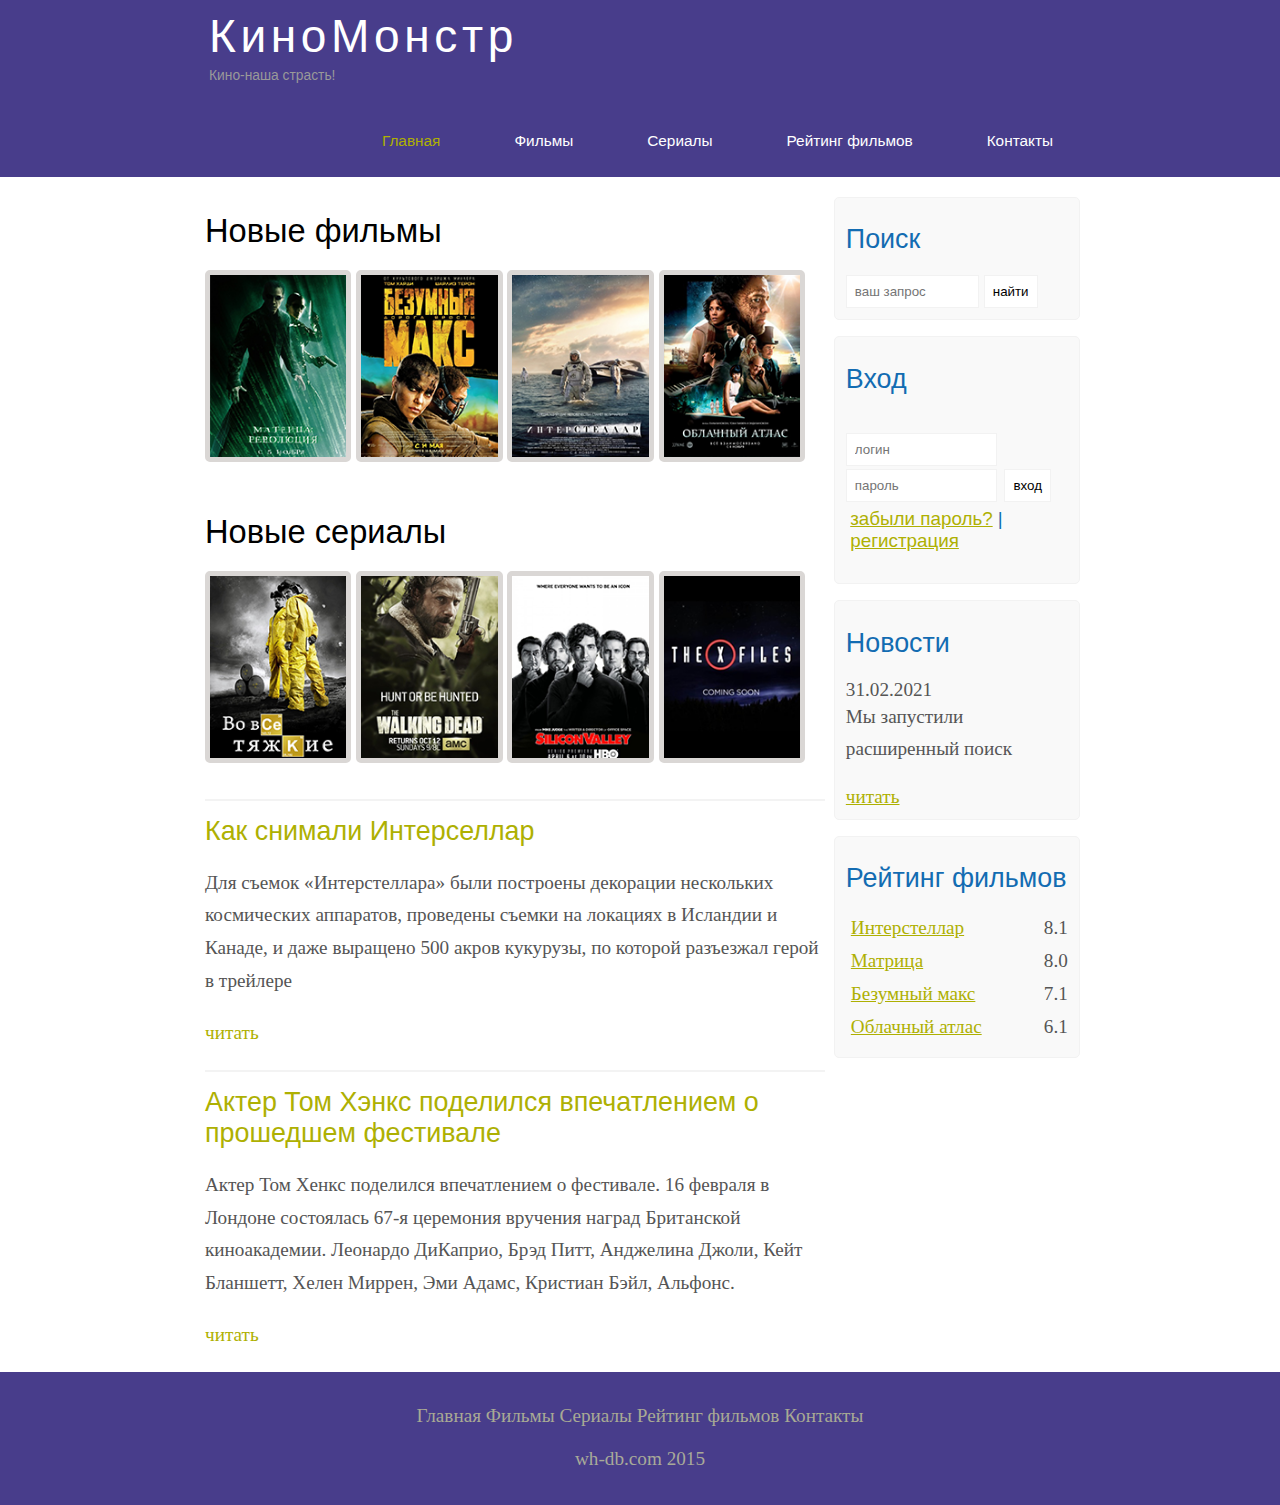
<file: index.html>
<!DOCTYPE html>
<html lang="ru">
<head>
	<meta charset="UTF-8">
	<meta name="viewport" content="width=device-width, initial-scale=1.0">
	<title>Киномонстр</title>
	<meta name="description" content="КиноMостр-это портал о кино ">
	<meta name="keywords" content ="кино,кино онлайн,смотреть,hd">
	<link rel="stylesheet" type="text/css" href="assets/css/style.css">
</head>
<body>
	<div class="main">

		<div class="header">
			
			<div class="logo">
				<div class="logo_text">
					<h1 ><a href="/">КиноMонстр</a></h1>
					<h2>Кино-наша страсть!</h2>
				</div>
			</div>
		
			   <div class="menubar">
				<ul class="menu">
					<li class="selected"><a href="#">Главная</a></li>
					<li><a href="films.html">Фильмы</a></li>
					<li><a href="show.html">Сериалы</a></li>
					<li><a href="rang.html">Рейтинг фильмов</a></li>
					<li><a href="contact.html">Контакты</a></li>
				</ul>
			      </div>
		</div>
		<div class="site_content">
			<div class="sidebar_conteiner">  

				<div class="sidebar">
					<h2>Поиск</h2>
					<form method="post" action="#" id="search_form">
						<input type="search" name="search_field" placeholder="ваш запрос"/>
						<input type="submit" class="btn" value="найти" />
					</form>
						</div>
						<div class="sidebar">
							<h2>Вход<h2>
								<form method="post" action="#" id="login">
									<input type="text" name="login_field" placeholder="логин" />
									<input type="password" name="passsword_field" placeholder="пароль" />
									<input type="submit" class="btn" value="вход" />
									<div class="lables_passreg_text">
										<span><a href="#">забыли пароль?</a></span> | <span><a href="#">регистрация</a></span>
									</div>
								</form>
						</div>
						<div class="sidebar">
							<h2>Новости</h2>
							<span>31.02.2021</span>
							<p>Мы запустили расширенный поиск</p>
							<a href="#">читать</a>
						</div>
						<div class="sidebar">
							<h2>Рейтинг фильмов</h2>
							<ul>
								<li><a href="#">Интерстеллар</a><span class="rating_sidebar">8.1</span></li>
								<li><a href="#">Матрица</a><span class="rating_sidebar">8.0</span></li>
								<li><a href="#">Безумный макс</a><span class="rating_sidebar">7.1</span></li>
								<li><a href="#">Облачный атлас</a><span class="rating_sidebar">6.1</span></li>
							</ul>
							</div>
						</div>
					
					
					<div class="content">
						<h1>Новые фильмы</h1>
						<div class="film_block">
							<a href="#"><img src="assets/img/matrix.png"></a>
							<a href="#"><img src="assets/img/max.png"></a>
							<a href="#"><img src="assets/img/inter.png"></a>
							<a href="#"><img src="assets/img/cloud.png"></a>
					</div>
					<h1>Новые сериалы</h1>
						<div class="film_block">
							<a href="#"><img src="assets/img/breakingbad.png"></a>
							<a href="#"><img src="assets/img/dead.png"></a>
							<a href="#"><img src="assets/img/silicon.png"></a>
							<a href="#"><img src="assets/img/xfiles.png"></a>
					</div>
					<div class="posts">
						<hr>
						<h2><a href="#">Как  снимали Интерселлар</a></h2>
						<div class="posts_content"></div>
						<p>Для съемок «Интерстеллара» были построены декорации нескольких космических аппаратов, проведены съемки на локациях в Исландии и Канаде, и даже выращено 500 акров кукурузы, по которой разъезжал герой в трейлере
						</p>
					</div>
					<p><a href="#">читать</a></p>
					<div class="posts">
						<hr>
						<h2><a href="#">Актер Том Хэнкс поделился впечатлением о прошедшем фестивале</a></h2>
						<div class="posts_content"></div>
						<p>Актер Том Хенкс поделился впечатлением о фестивале. 16 февраля в Лондоне состоялась 67-я церемония вручения наград Британской киноакадемии. Леонардо ДиКаприо, Брэд Питт, Анджелина Джоли, Кейт Бланшетт, Хелен Миррен, Эми Адамс, Кристиан Бэйл, Альфонс.
						</p>
					</div>
					<p><a href="#">читать</a></p>
				</div>

</div>

      <div class="footer">
      	<p>
      		<a href="#">Главная</a>
      		<a href="#">Фильмы</a>
      		<a href="#">Сериалы</a>
      		<a href="#">Рейтинг фильмов</a>
      		<a href="#">Контакты</a>
      		</p>
      		<p>wh-db.com 2015</p>
      

      </div>
	</div>					
</body>
</html>
</file>
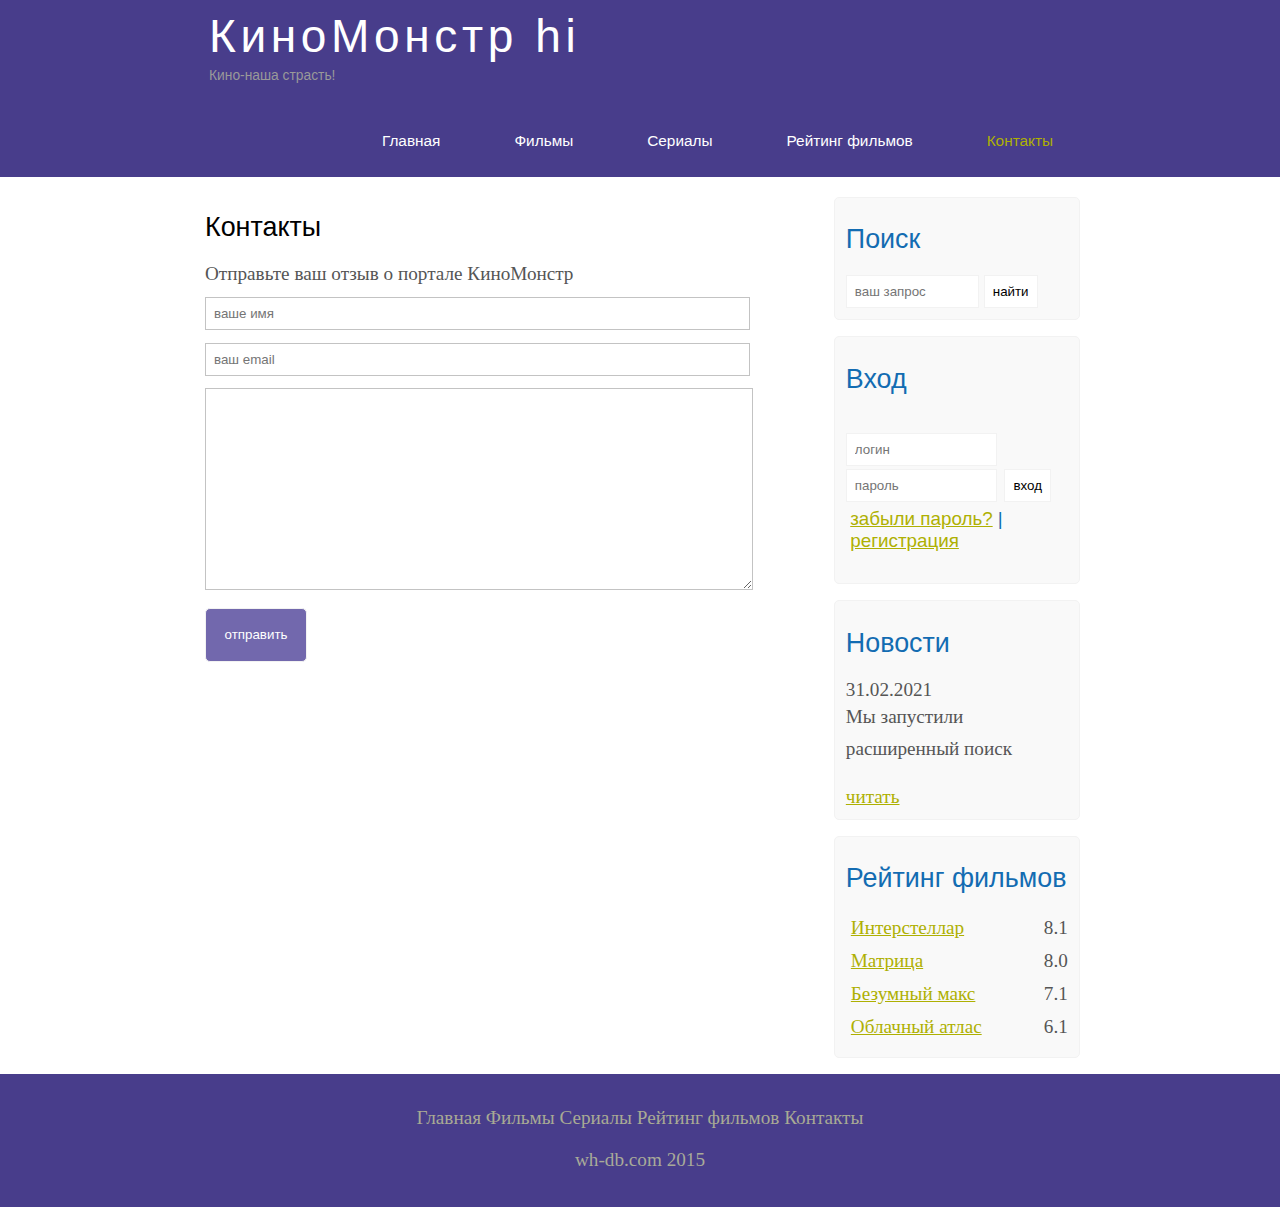
<file: contact.html>
<!DOCTYPE html>
<html lang="ru">
<head>
	<meta charset="UTF-8">
	<meta name="viewport" content="width=device-width, initial-scale=1.0">
	<title>Урок html разметки</title>
	<meta name="description" content="КиноMостр-это портал о кино ">
	<meta name="keywords" content ="кино,кино онлайн,смотреть,hd">
	<link rel="stylesheet" type="text/css" href="assets/css/style.css">
</head>
<body>
	<div class="main">

		<div class="header">
			
			<div class="logo">
				<div class="logo_text">
					<h1 ><a href="/">КиноMонстр hi</a></h1>
					<h2>Кино-наша страсть!</h2>
				</div>
			</div>
		
			   <div class="menubar">
				<ul class="menu">
					<li ><a href="index.html">Главная</a></li>
					<li><a href="films.html">Фильмы</a></li>
					<li><a href="films.html">Сериалы</a></li>
					<li><a href="rang.html">Рейтинг фильмов</a></li>
					<li class="selected"><a href="#">Контакты</a></li>
				</ul>
			      </div>
		</div>
		<div class="site_content">
			<div class="sidebar_conteiner">  

				<div class="sidebar">
					<h2>Поиск</h2>
					<form method="post" action="#" id="search_form">
						<input type="search" name="search_field" placeholder="ваш запрос"/>
						<input type="submit" class="btn" value="найти" />
					</form>
						</div>
						<div class="sidebar">
							<h2>Вход<h2>
								<form method="post" action="#" id="login">
									<input type="text" name="login_field" placeholder="логин" />
									<input type="password" name="passsword_field" placeholder="пароль" />
									<input type="submit" class="btn" value="вход" />
									<div class="lables_passreg_text">
										<span><a href="#">забыли пароль?</a></span> | <span><a href="#">регистрация</a></span>
									</div>
								</form>
						</div>
						<div class="sidebar">
							<h2>Новости</h2>
							<span>31.02.2021</span>
							<p>Мы запустили расширенный поиск</p>
							<a href="#">читать</a>
						</div>
						<div class="sidebar">
							<h2>Рейтинг фильмов</h2>
							<ul>
								<li><a href="#">Интерстеллар</a><span class="rating_sidebar">8.1</span></li>
								<li><a href="#">Матрица</a><span class="rating_sidebar">8.0</span></li>
								<li><a href="#">Безумный макс</a><span class="rating_sidebar">7.1</span></li>
								<li><a href="#">Облачный атлас</a><span class="rating_sidebar">6.1</span></li>
							</ul>
							</div>
						</div>
					
					
					<div class="content">
						<h2>Контакты</h2>
						<div class="contact">
						<div class="send">
						<div class="text">Отправьте ваш отзыв о портале КиноМонстр</div>
						<form method="post" action="#" id="review">
							<input type="text" name="review_name" placeholder="ваше имя">
							<input type="text" name="email" placeholder="ваш email">
							<textarea name="review_text"></textarea>
							<input type="submit" value="отправить">
						</form>
					</div>
				</div>
				</div>

</div>

      <div class="footer">
      	<p>
      		<a href="#">Главная</a>
      		<a href="#">Фильмы</a>
      		<a href="#">Сериалы</a>
      		<a href="#">Рейтинг фильмов</a>
      		<a href="#">Контакты</a>
      		</p>
      		<p>wh-db.com 2015</p>
      

      </div>
	</div>					
</body>
</html>
</file>
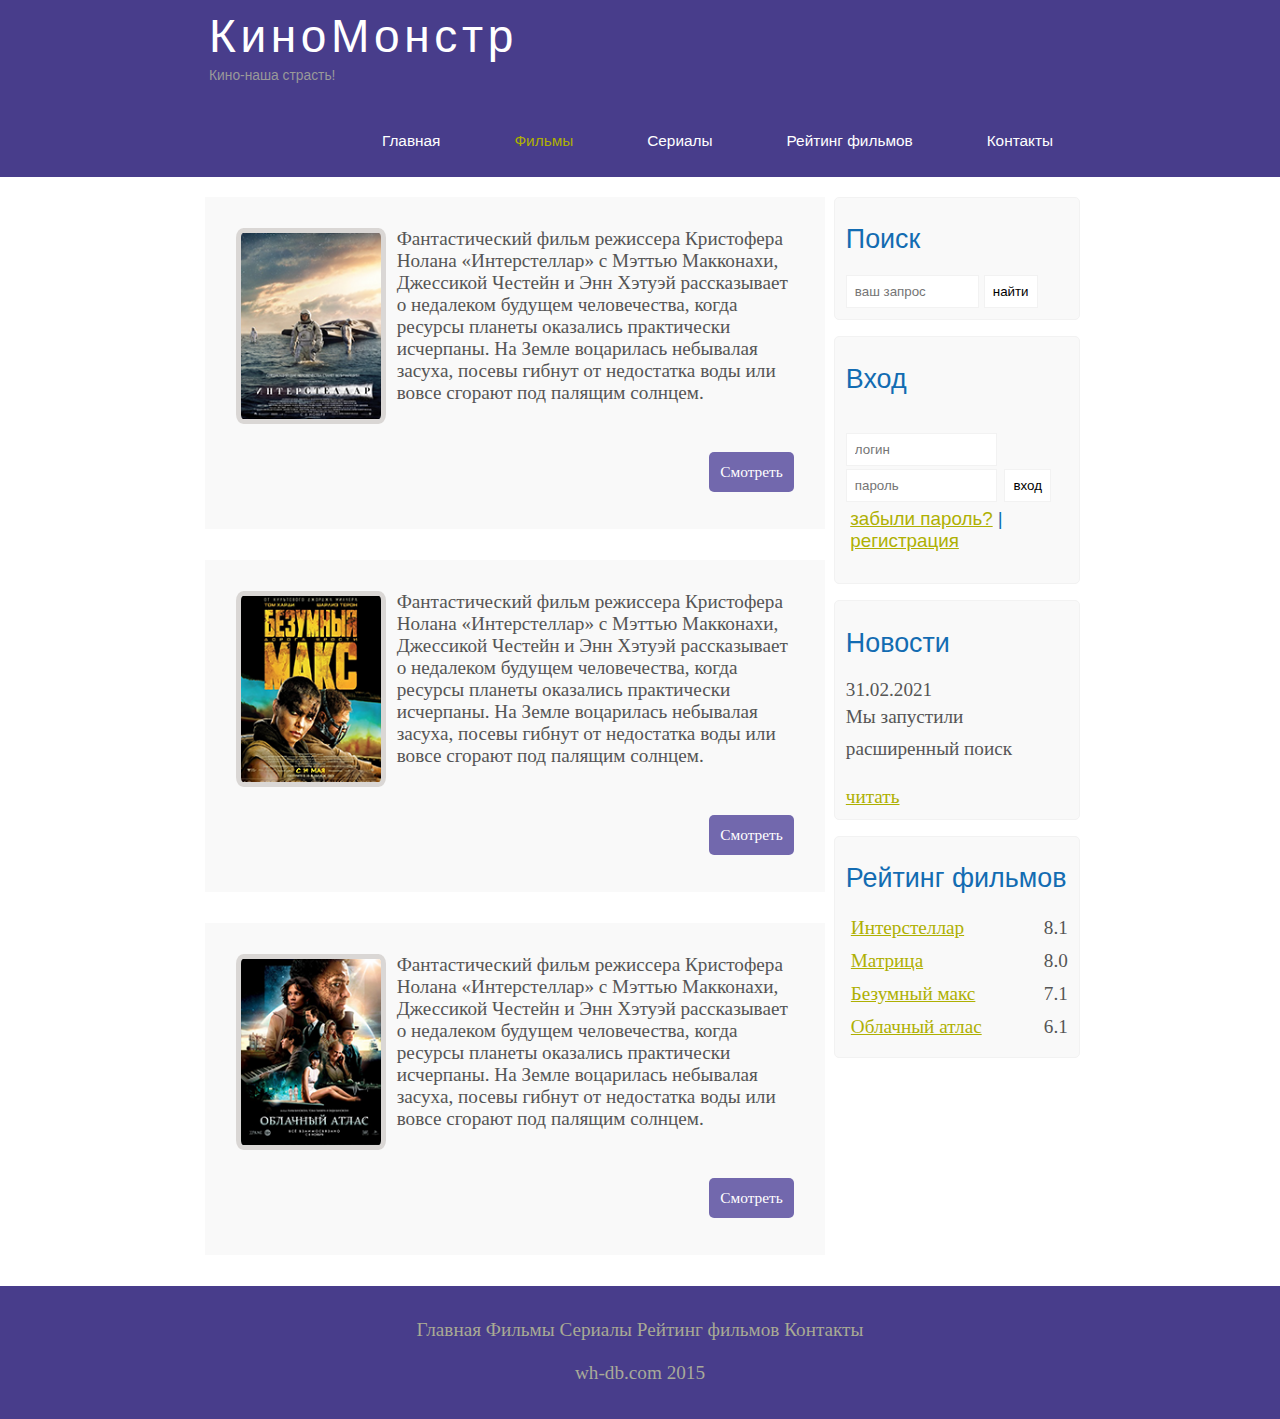
<file: films.html>
<!DOCTYPE html>
<html lang="ru">
<head>
	<meta charset="UTF-8">
	<meta name="viewport" content="width=device-width, initial-scale=1.0">
	<title>Урок html разметки</title>
	<meta name="description" content="КиноMостр-это портал о кино ">
	<meta name="keywords" content ="кино,кино онлайн,смотреть,hd">
	<link rel="stylesheet" type="text/css" href="assets/css/style.css">
</head>
<body>
	<div class="main">

		<div class="header">
			
			<div class="logo">
				<div class="logo_text">
					<h1 ><a href="/">КиноMонстр</a></h1>
					<h2>Кино-наша страсть!</h2>
				</div>
			</div>
		
			   <div class="menubar">
				<ul class="menu">
					<li ><a href="index.html">Главная</a></li>
					<li class="selected"><a href="#">Фильмы</a></li>
					<li><a href="show.html">Сериалы</a></li>
					<li><a href="rang.html">Рейтинг фильмов</a></li>
					<li><a href="contact.html">Контакты</a></li>
				</ul>
			      </div>
		</div>
		<div class="site_content">
			<div class="sidebar_conteiner">  

				<div class="sidebar">
					<h2>Поиск</h2>
					<form method="post" action="#" id="search_form">
						<input type="search" name="search_field" placeholder="ваш запрос"/>
						<input type="submit" class="btn" value="найти" />
					</form>
						</div>
						<div class="sidebar">
							<h2>Вход<h2>
								<form method="post" action="#" id="login">
									<input type="text" name="login_field" placeholder="логин" />
									<input type="password" name="passsword_field" placeholder="пароль" />
									<input type="submit" class="btn" value="вход" />
									<div class="lables_passreg_text">
										<span><a href="#">забыли пароль?</a></span> | <span><a href="#">регистрация</a></span>
									</div>
								</form>
						</div>
						<div class="sidebar">
							<h2>Новости</h2>
							<span>31.02.2021</span>
							<p>Мы запустили расширенный поиск</p>
							<a href="#">читать</a>
						</div>
						<div class="sidebar">
							<h2>Рейтинг фильмов</h2>
							<ul>
								<li><a href="#">Интерстеллар</a><span class="rating_sidebar">8.1</span></li>
								<li><a href="#">Матрица</a><span class="rating_sidebar">8.0</span></li>
								<li><a href="#">Безумный макс</a><span class="rating_sidebar">7.1</span></li>
								<li><a href="#">Облачный атлас</a><span class="rating_sidebar">6.1</span></li>
							</ul>
							</div>
						</div>
					
					
					<div class="content">
						<div class="info_film">
							<img src="assets/img/inter.png">
							Фантастический фильм режиссера Кристофера Нолана «Интерстеллар» с Мэттью Макконахи, Джессикой Честейн и Энн Хэтуэй рассказывает о недалеком будущем человечества, когда ресурсы планеты оказались практически исчерпаны. На Земле воцарилась небывалая засуха, посевы гибнут от недостатка воды или вовсе сгорают под палящим солнцем. 
                            <div class="buttom"><a href="show.html">Смотреть</a></div>
                        </div>
                        <div class="info_film">
							<img src="assets/img/max.png">
							Фантастический фильм режиссера Кристофера Нолана «Интерстеллар» с Мэттью Макконахи, Джессикой Честейн и Энн Хэтуэй рассказывает о недалеком будущем человечества, когда ресурсы планеты оказались практически исчерпаны. На Земле воцарилась небывалая засуха, посевы гибнут от недостатка воды или вовсе сгорают под палящим солнцем. 
                            <div class="buttom"><a href="#">Смотреть</a></div>
                        </div>
                        <div class="info_film">
							<img src="assets/img/cloud.png">
							Фантастический фильм режиссера Кристофера Нолана «Интерстеллар» с Мэттью Макконахи, Джессикой Честейн и Энн Хэтуэй рассказывает о недалеком будущем человечества, когда ресурсы планеты оказались практически исчерпаны. На Земле воцарилась небывалая засуха, посевы гибнут от недостатка воды или вовсе сгорают под палящим солнцем. 
                            <div class="buttom"><a href="#">Смотреть</a></div>
                        </div>
				</div>

</div>

      <div class="footer">
      	<p>
      		<a href="#">Главная</a>
      		<a href="#">Фильмы</a>
      		<a href="#">Сериалы</a>
      		<a href="#">Рейтинг фильмов</a>
      		<a href="#">Контакты</a>
      		</p>
      		<p>wh-db.com 2015</p>
      

      </div>
	</div>					
</body>
</html>
</file>
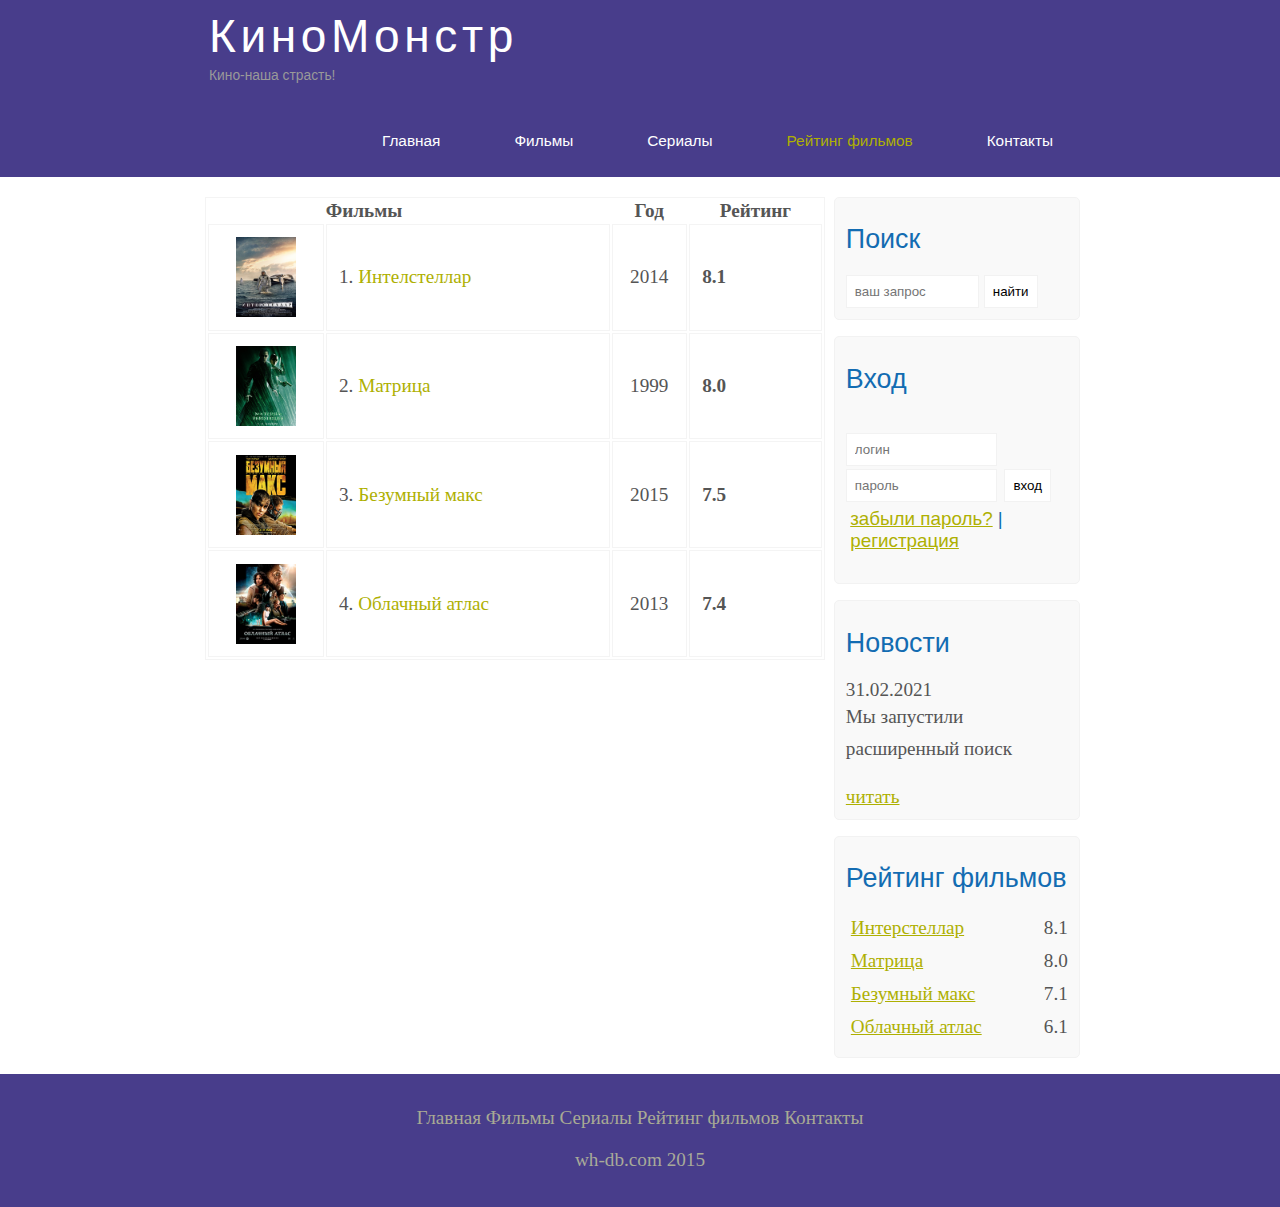
<file: rang.html>
<!DOCTYPE html>
<html lang="ru">
<head>
	<meta charset="UTF-8">
	<meta name="viewport" content="width=device-width, initial-scale=1.0">
	<title>Урок html разметки</title>
	<meta name="description" content="КиноMостр-это портал о кино ">
	<meta name="keywords" content ="кино,кино онлайн,смотреть,hd">
	<link rel="stylesheet" type="text/css" href="assets/css/style.css">
</head>
<body>
	<div class="main">

		<div class="header">
			
			<div class="logo">
				<div class="logo_text">
					<h1 ><a href="/">КиноMонстр</a></h1>
					<h2>Кино-наша страсть!</h2>
				</div>
			</div>
		
			   <div class="menubar">
				<ul class="menu">
					<li ><a href="index.html">Главная</a></li>
					<li><a href="films.html">Фильмы</a></li>
					<li><a href="#">Сериалы</a></li>
					<li class="selected"><a href="#">Рейтинг фильмов</a></li>
					<li><a href="contact.html">Контакты</a></li>
				</ul>
			      </div>
		</div>
		<div class="site_content">
			<div class="sidebar_conteiner">  

				<div class="sidebar">
					<h2>Поиск</h2>
					<form method="post" action="#" id="search_form">
						<input type="search" name="search_field" placeholder="ваш запрос"/>
						<input type="submit" class="btn" value="найти" />
					</form>
						</div>
						<div class="sidebar">
							<h2>Вход<h2>
								<form method="post" action="#" id="login">
									<input type="text" name="login_field" placeholder="логин" />
									<input type="password" name="passsword_field" placeholder="пароль" />
									<input type="submit" class="btn" value="вход" />
									<div class="lables_passreg_text">
										<span><a href="#">забыли пароль?</a></span> | <span><a href="#">регистрация</a></span>
									</div>
								</form>
						</div>
						<div class="sidebar">
							<h2>Новости</h2>
							<span>31.02.2021</span>
							<p>Мы запустили расширенный поиск</p>
							<a href="#">читать</a>
						</div>
						<div class="sidebar">
							<h2>Рейтинг фильмов</h2>
							<ul>
								<li><a href="#">Интерстеллар</a><span class="rating_sidebar">8.1</span></li>
								<li><a href="#">Матрица</a><span class="rating_sidebar">8.0</span></li>
								<li><a href="#">Безумный макс</a><span class="rating_sidebar">7.1</span></li>
								<li><a href="#">Облачный атлас</a><span class="rating_sidebar">6.1</span></li>
							</ul>
							</div>
						</div>
					
					
			    <div class="content">
						<table>
							<tr>
								<th></th>
								<th >Фильмы</th>
								<th class="center">Год</th>
								<th class="center">Рейтинг</th>
							</tr>
							<tr>
								<td class="center"><img src="assets/img/inter.png"></td>
								<td>1. <a href="show.html">Интелстеллар</a></td>
								<td class="center">2014</td>
								<td class="center_rating">8.1</td>
							</tr>
							<tr>
								<td class="center"><img src="assets/img/matrix.png"></td>
								<td>2. <a href="#">Матрица</a></td>
								<td class="center">1999</td>
								<td class="center_rating">8.0</td>
							</tr>
							<tr>
								<td class="center"><img src="assets/img/max.png"></td>
								<td>3. <a href="#">Безумный макс</a></td>
								<td class="center">2015</td>
								<td class="center_rating">7.5</td>
							</tr>
							<tr>
								<td class="center"><img src="assets/img/cloud.png"></td>
								<td>4. <a href="#">Облачный атлас</a></td>
								<td class="center">2013</td>
								<td class="center_rating">7.4</td>
							</tr>
						</table>

						


				</div>

</div>

      <div class="footer">
      	<p>
      		<a href="#">Главная</a>
      		<a href="#">Фильмы</a>
      		<a href="#">Сериалы</a>
      		<a href="#">Рейтинг фильмов</a>
      		<a href="#">Контакты</a>
      		</p>
      		<p>wh-db.com 2015</p>
      

      </div>
	</div>					
</body>
</html>
</file>
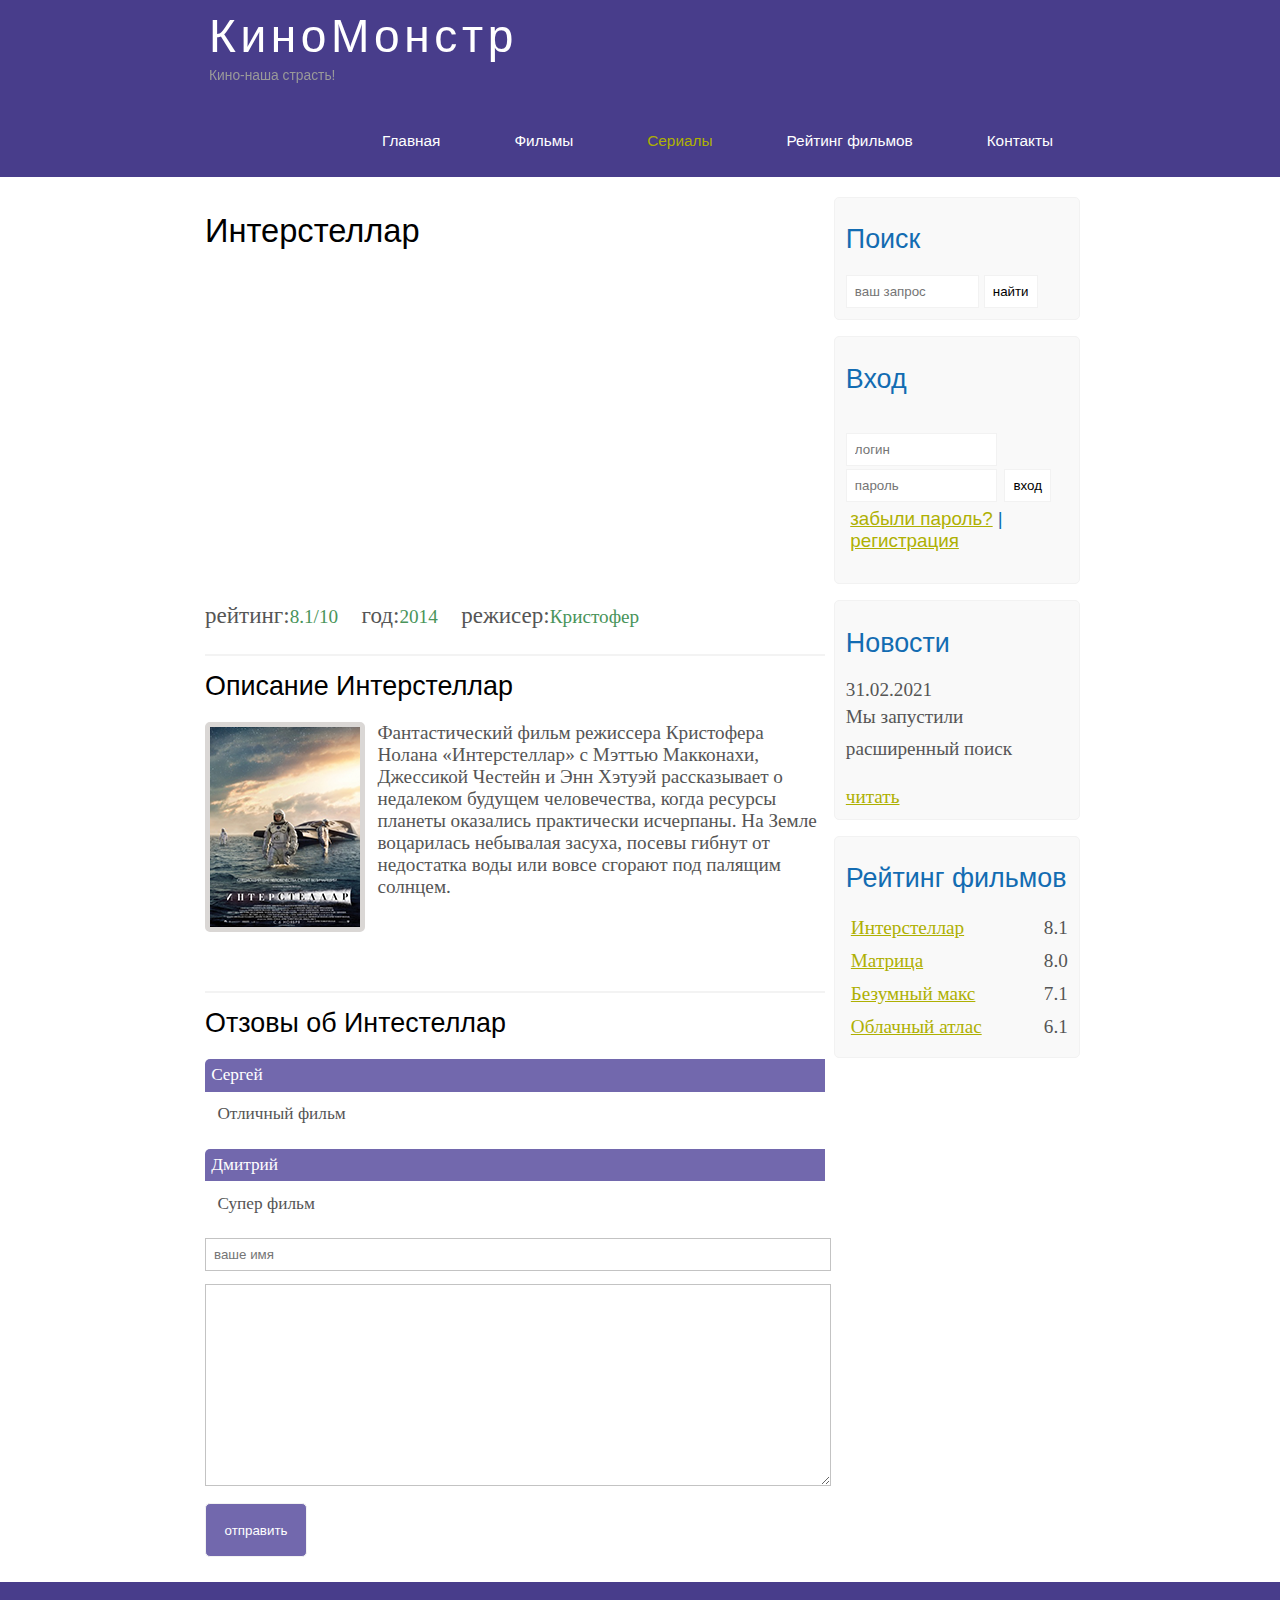
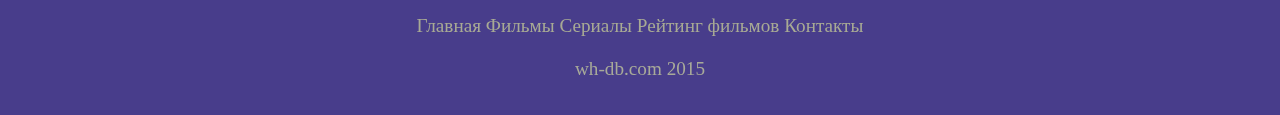
<file: show.html>
<!DOCTYPE html>
<html lang="ru">
<head>
	<meta charset="UTF-8">
	<meta name="viewport" content="width=device-width, initial-scale=1.0">
	<title>Урок html разметки</title>
	<meta name="description" content="КиноMостр-это портал о кино ">
	<meta name="keywords" content ="кино,кино онлайн,смотреть,hd">
	<link rel="stylesheet" type="text/css" href="assets/css/style.css">
</head>
<body>
	<div class="main">

		<div class="header">
			
			<div class="logo">
				<div class="logo_text">
					<h1 ><a href="/">КиноMонстр</a></h1>
					<h2>Кино-наша страсть!</h2>
				</div>
			</div>
		
			   <div class="menubar">
				<ul class="menu">
					<li ><a href="index.html">Главная</a></li>
					<li><a href="films.html">Фильмы</a></li>
					<li class="selected"><a href="#">Сериалы</a></li>
					<li><a href="rang.html">Рейтинг фильмов</a></li>
					<li><a href="contact.html">Контакты</a></li>
				</ul>
			      </div>
		</div>
		<div class="site_content">
			<div class="sidebar_conteiner">  

				<div class="sidebar">
					<h2>Поиск</h2>
					<form method="post" action="#" id="search_form">
						<input type="search" name="search_field" placeholder="ваш запрос"/>
						<input type="submit" class="btn" value="найти" />
					</form>
						</div>
						<div class="sidebar">
							<h2>Вход<h2>
								<form method="post" action="#" id="login">
									<input type="text" name="login_field" placeholder="логин" />
									<input type="password" name="passsword_field" placeholder="пароль" />
									<input type="submit" class="btn" value="вход" />
									<div class="lables_passreg_text">
										<span><a href="#">забыли пароль?</a></span> | <span><a href="#">регистрация</a></span>
									</div>
								</form>
						</div>
						<div class="sidebar">
							<h2>Новости</h2>
							<span>31.02.2021</span>
							<p>Мы запустили расширенный поиск</p>
							<a href="#">читать</a>
						</div>
						<div class="sidebar">
							<h2>Рейтинг фильмов</h2>
							<ul>
								<li><a href="#">Интерстеллар</a><span class="rating_sidebar">8.1</span></li>
								<li><a href="#">Матрица</a><span class="rating_sidebar">8.0</span></li>
								<li><a href="#">Безумный макс</a><span class="rating_sidebar">7.1</span></li>
								<li><a href="#">Облачный атлас</a><span class="rating_sidebar">6.1</span></li>
							</ul>
							</div>
						</div>
					
					
					<div class="content">
						<h1>Интерстеллар</h1>
						<iframe width="560" height="315" src="https://www.youtube.com/embed/m2vijtILDuk" title="YouTube video player" frameborder="0" allow="accelerometer; autoplay; clipboard-write; encrypted-media; gyroscope; picture-in-picture" allowfullscreen></iframe>
					
					<div class="info_film_page">
						<span class="label">рейтинг:</span><span class="value">8.1/10</span>
						<span class="label">год:</span><span class="value">2014</span>
						<span class="label">pежисер:</span><span class="value">Кристофер</span>
					</div>
					<hr>
					<h2>Описание Интерстеллар</h2>
					<div class="description_film">
						<img src="assets/img/inter.png">
						Фантастический фильм режиссера Кристофера Нолана «Интерстеллар» с Мэттью Макконахи, Джессикой Честейн и Энн Хэтуэй рассказывает о недалеком будущем человечества, когда ресурсы планеты оказались практически исчерпаны. На Земле воцарилась небывалая засуха, посевы гибнут от недостатка воды или вовсе сгорают под палящим солнцем.
					</div>
					<hr>
					<h2>Отзовы об Интестеллар</h2>
					<div class="review">
					<div class="review_name">Cергей</div>
					<div class="review_text">
						Отличный фильм
					</div>
				   </div>
				   <div class="review">
					<div class="review_name">Дмитрий</div>
					<div class="review_text">
						Супер фильм
					</div>
				</div>
				<div class="send">
					<form method="post" action="#" id="review">
						<input type="text" name="review_name" placeholder="ваше имя">
						<textarea name="review_text"></textarea>
						<input type="submit" value="отправить">
					</form>

				</div>





                    </div>

					</div>

                   </div>

      <div class="footer">
      	<p>
      		<a href="#">Главная</a>
      		<a href="#">Фильмы</a>
      		<a href="#">Сериалы</a>
      		<a href="#">Рейтинг фильмов</a>
      		<a href="#">Контакты</a>
      		</p>
      		<p>wh-db.com 2015</p>
      

      </div>
	</div>					
</body>
</html>
</file>
<file: assets/css/style.css>
*{
	padding: 0;
	margin: 0;
}
body{
	font-size: 1.2em;
	background-color: #fff;
	color: #555;
}

p{
	padding: 0 0 20px 0;
	line-height: 1.7em;
}
input[type="text"],input[type="password"],input[type="search"]{
	color: #5d5d5d;
    width: 60%;
    padding: 8px;
}
input, textarea{
	outline:none;
	border: none;
	border: solid 1px #f2f2f2;
}
h1,h2{
	font:normal 170% 'century gothic', arial;
	margin: 0 0 15px 0;
	padding: 15px 0 5px 0;
	color: #000;
}
h2{
	font-size: 140%;

}
a, a:hover{
	outline:none;
	text-decoration: underline;
	color: #aeb002;
}
ul{
	margin: 2px 0 22px 17px;
}
ul li{
	margin: 0 0 6px 0;
	padding: 0 0 4px 5px;
	line-height: 1.5em;
}
hr{
	border: solid 1px #f3f3f3;
}
.header{
	background-color: darkslateblue;
	height:177px;
	font-size: 0.8em;
	margin-left:0px;
	margin-right:0px;
	min-width:900px;
}

.main, .logo, .menubar, .site_content, .footer{
	margin-left:auto;
	margin-right:auto;
}
 
 .logo{
 	width: 880px;
 	padding-bottom: 40px;
 	
 }
 .logo h1, .logo h2{
 	font:normal 300% 'cuntery gothic',arial,sans-serif;
 	margin: 0 0 0 9px;
 }
 .logo_text h1, .logo_text h1 a,.logo_text h1 a:hover{
 	padding: 9px 0 0 0;
 	color: #fff;
 	letter-spacing: 0.1em;
 	text-decoration:none;
 }
 .logo_text h2{
 	font-size: 0.9em;
 	padding:4px 0 0 0;
 	color:#999;
 }
 .menubar{
 	width: 900px;
 	height: 46px;
 	

 }
 ul.menu{
 	float: right;
 	
 }
 ul.menu li{
 	float:left;
 	padding: 0 0 0 9px;
 	list-style: none;
 	margin: 1px 2px 0 0;
 }
 ul.menu li a{
 	font:normal 100% 'trebuchet ms', sans-serif;
 	display: block;
 	height: 20px;
 	padding: 6px 35px 5px 28px;
 	color: #fff;
 	text-decoration: none;
 }
 ul.menu li.selected a{
 	color: #aeb002;

 }
 ul.menu li a:hover{
 	color: #6cb6ce;
 }

 .site_content{
 	width: 880px;
 	overflow: hidden;
 	margin: 20px auto 0 auto;
 	
 }

.sidebar_conteiner{
	float: right;
	width: 224px;
	}
	.sidebar{
		float: right;
		width:222px;
		padding: 5%;
		margin: 0 0 16px 0;
		border:solid 1px #f2f2f2;
		border-radius: 5px;
		background-color: #f9f9f9;


	}
	.btn{
		padding: 8px;
		background-color: white;
		cursor: pointer;
	}
	.sidebar h2{
		color: #136cb2;
	}
	.lables_passreg_text{
		font-size: 0.7em;
		margin-top: 3%;
		margin-left: 2%;
	}
	.sidebar ul{
		margin: 0;
	}
	.sidebar ul li{
		list-style-type: none; 
		margin: 0 0 0 0;
	}
    .rating_sidebar{
		float: right;
	}
	.content{
		text-align: left;
		width: 620px;
		padding: 0 0 0 5px;
		float: left;

	}
	.content a{
		text-decoration: none;
	}
	.film_block{
		margin-bottom: 5%;
		
	}
	.film_block img{
		border-radius: 5px;
		border: solid 5px #dad7d5;
		width: 22%;
	}
	.posts .posts_content{
		font-size: 0.8em;
	}

	.info_film_page{
		margin-top: 2%;
		margin-bottom: 4%;

	}
	.info_film_page .label{
		font-size: 1.2em;
	}
	.info_film_page .value{
		font-size: 1em;
		color: #49945a;
		margin-right: 3%;

	}
	.info_film{
		margin-bottom: 5%;
		background-color: #f9f9f9;
		padding: 5%;
		height: 270px;

	}
	.info_film img{
		float: left;
		margin-right: 2%;
		border-radius: 5%;
		border: solid 5px #dad7d5;
		width: 25%;
	}
	.buttom{
		background-color: #7268ad;
		padding: 2%;
		color: white;
		border-radius: 5px;
		float: right;
		margin-top: 5%; 
        clear: both;
        font-size: 0.8em;

	}
	.buttom a{
		color: white;
	}
	table{
		width: 100%;
		border: solid 1px #f4f4f4;
	}
	td{
		padding: 2%;
		border: solid 1px #f4f4f4;
	}
	td img{
		width: 60px;
		vertical-align: middle;
	}
	.center{
		text-align: center;
	}
	.center_rating{
	font-weight: bold;
}


	.footer{
		width: 100%;
		height: 100px;
		padding: 28px 0 5px 0;
		text-align: center;
		background-color: darkslateblue;
		color: #a8aa99;
		margin-left: 0px;
		margin-right: 0px;
		min-width: 900px;

	}
	.footer a{
		color: #a8aa94;
		text-decoration: none;

	}
	.footer a:hover{
		color:#fff;
		text-decoration: none;

	}
	.footer p{
		padding: 0px 0 10px 0;
	}
.description_film{
	margin-bottom: 15%;
}
.description_film img{
	float: left;
	margin-right: 2%;
	border-radius: 5px;
	border: solid 5px #dad7d5;
}

.review{
	margin-bottom: 4%;
	font-size: 0.9em;
}
.review .review_name{
	background-color: #7268ad;
	color: white;
	padding: 1%;
	border-top-left-radius: 5px;
	border-top-right-radius-radius: 5px;

}
.review .review_text{
	padding-top: 2%;
	padding-left: 2%;
}
.send{
	margin-bottom: 4%;
}
.send input[type="text"], textarea{
	border: solid 1px #c3c3c3;
	margin-bottom: 2%;

}
.send input[type="text"]{
	width: 98%;
}
.contact input[type="text"]{
	width: 85%;
}
.contact input[name="review_name"]{
	margin-top: 2%;
}

.send textarea{
	width: 624px;
	height: 200px;
	
}
.contact textarea{
	width: 88%;
	height: 200px;
}
.send input[type="submit"]{
	background-color: #7268ad;
	padding: 3%;
	color: white;
	border-radius: 5px;
}

/*CSS mobile*/

@media only screen
and (min-device-width: 320px)
and (max-device-width: 568px){
	.header{
		background-color: #150c48;
		min-width: 100%;
		height: 20%;
		text-align: center;
	}
	.logo{
		width: 100%;
	}
	.site_content{
		width: 100%;
		text-align: 100%;
	}
	.menubar{
		width: 100%;
		height: 100%;
	}
	.content{
		width: 100%;
		text-align: center;
	}
	.sidebar_conteiner{
		display: none;
	}
	.footer{
		display: none;
	}
	ul.menu{
		float:none;
	}
	ul.menu li{
		margin: 0;
		padding: 0;
		float: none;
	}
	.logo h1{
		font: 235% 'century gothic',arial,sans-serif;
	}
	.logo h2{
		font: 100% 'century gothic',arial,sans-serif;
		color: white;
	}
	.content h1,h2{
		font: 110% 'century gothic',arial;
	}
	.film_block img{
		width: 43%;
	}
	.posts_content p{
     line-height: 1.5em;
     padding: 3%;
     text-align: : left;
	}
	.posts p{
		font-size: 120%;
	}
	/* films page  */
	.info_film{
		float:none;
		height: 100%;
	}
	.info_film img{
		width: 90%;
		margin: 5%;
	}
	.buttom{
		float: none;
	}
/* rating page*/

table{
	display:block;

}
th{
	font-size: 75%;
}
td{
	padding: 0;
	margin: 0;
	font-size: 95%;
	text-align: left;
}
/*show page*/
iframe{
	width: 88%;
	height: 100%;
}
.description_film{
	width: 90%;
	text-align: left;
	margin-left: 2%;
}
.description_film img{
	width: 73%;
	float: none;
	margin: 0;
	padding: 0;
	display:block;
	margin-left: 11%;
	margin-bottom: 7%;
}
.review{
	text-align: left;
	width: 96%;

}
.send input[type="text"]{
width: 80%;
}
.send textarea{
	width: 85%;
}
}
</file>
